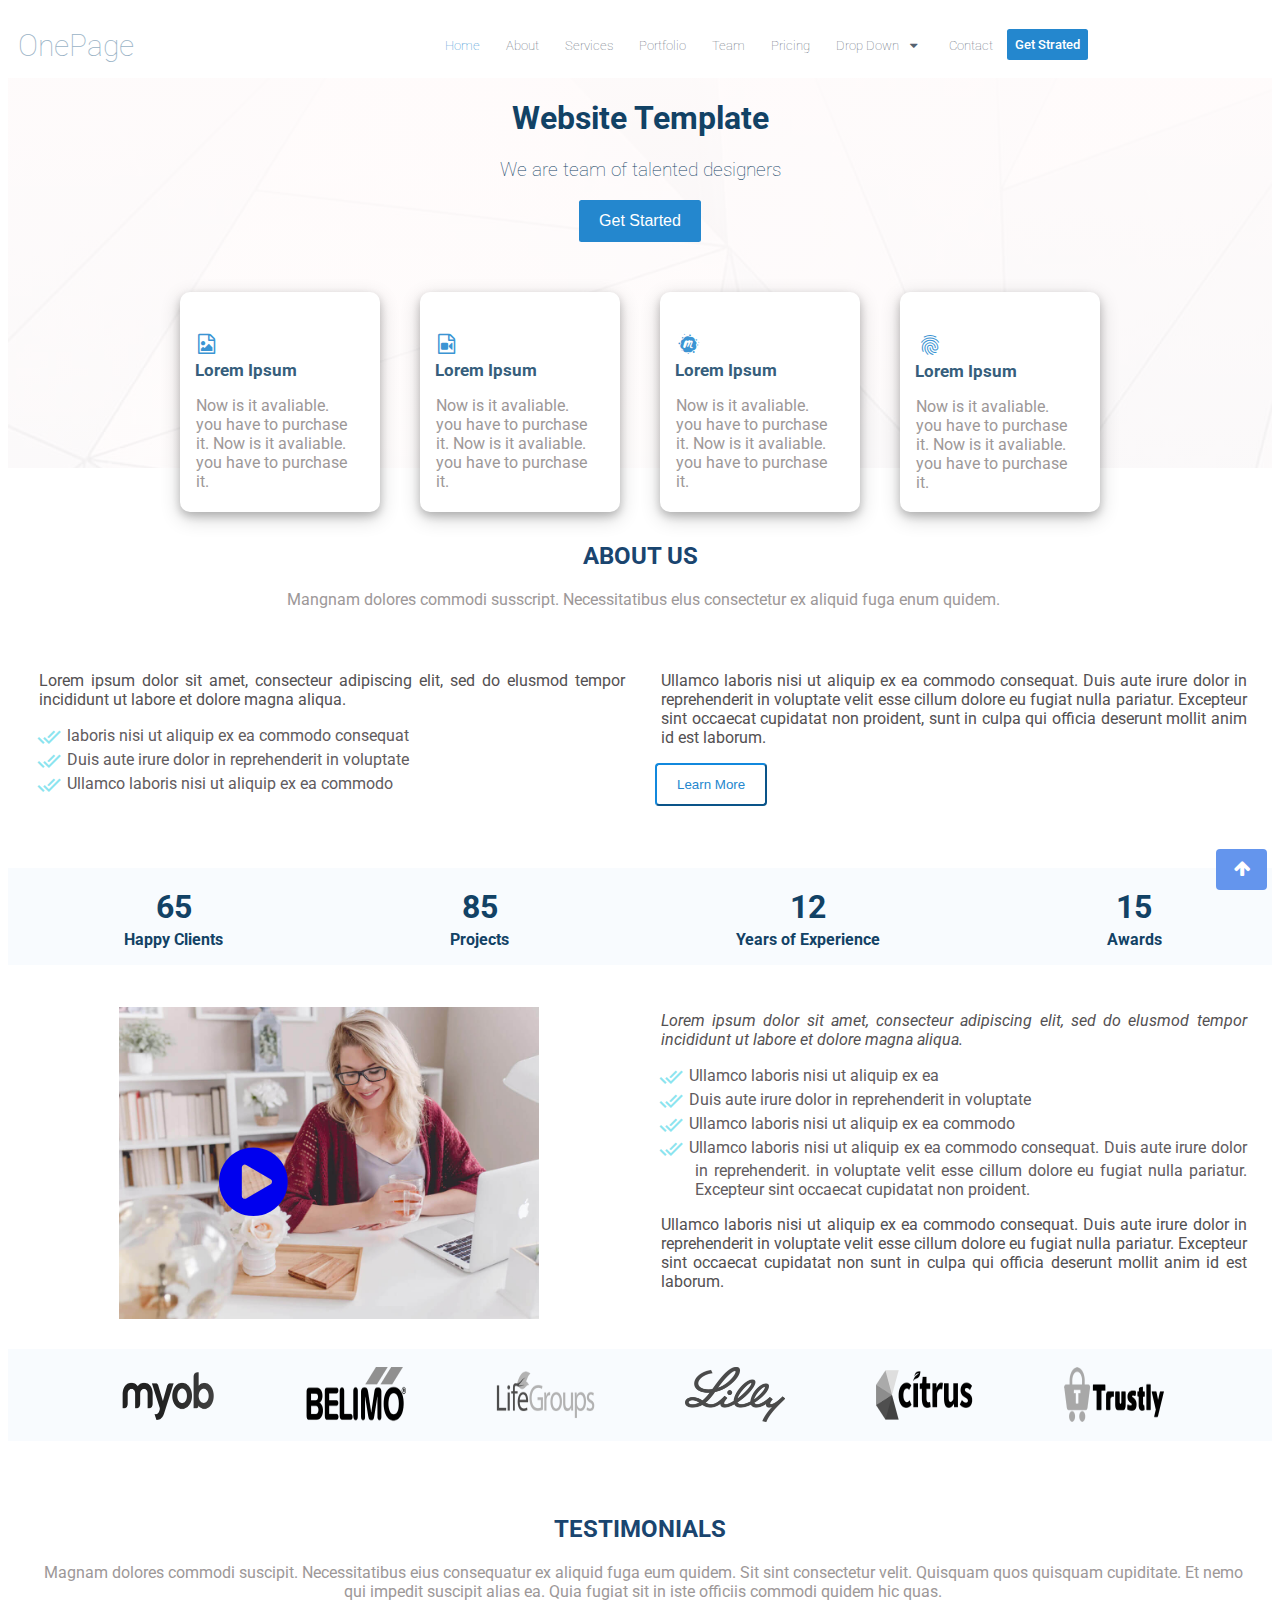
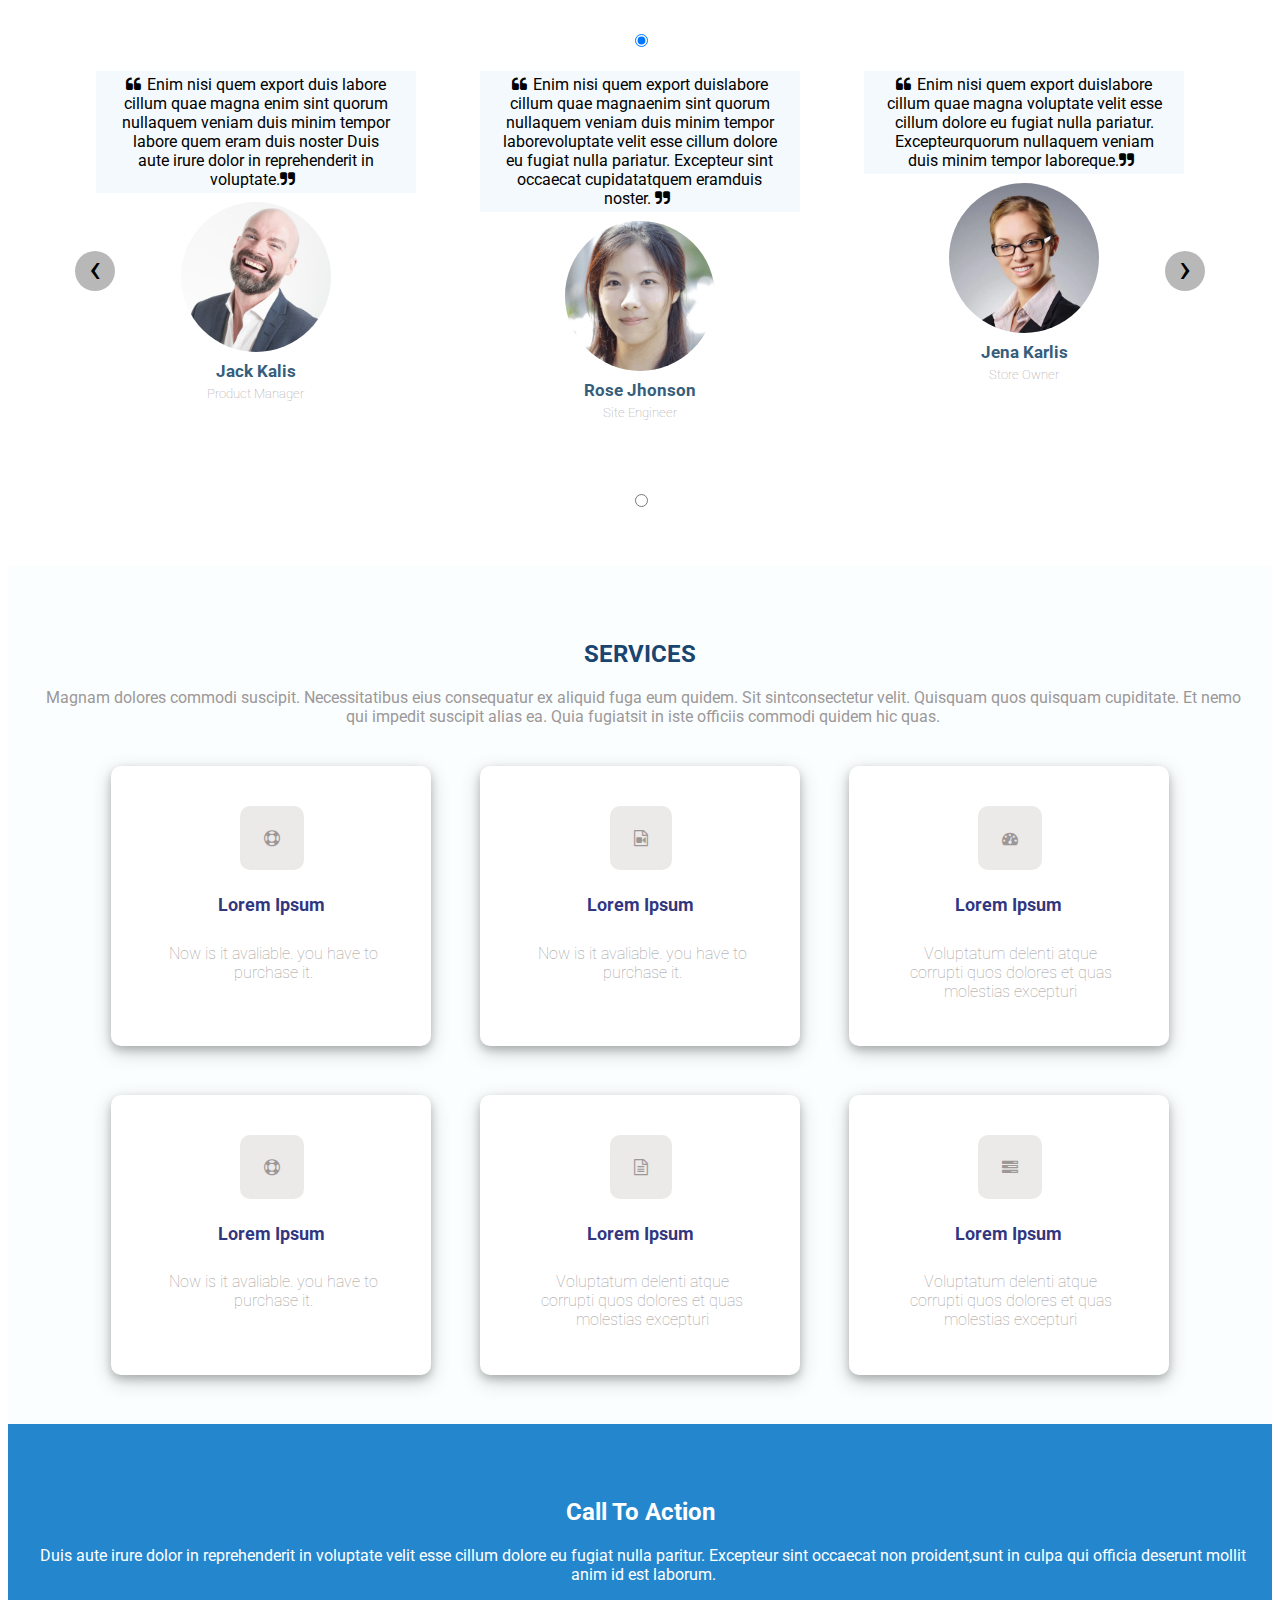
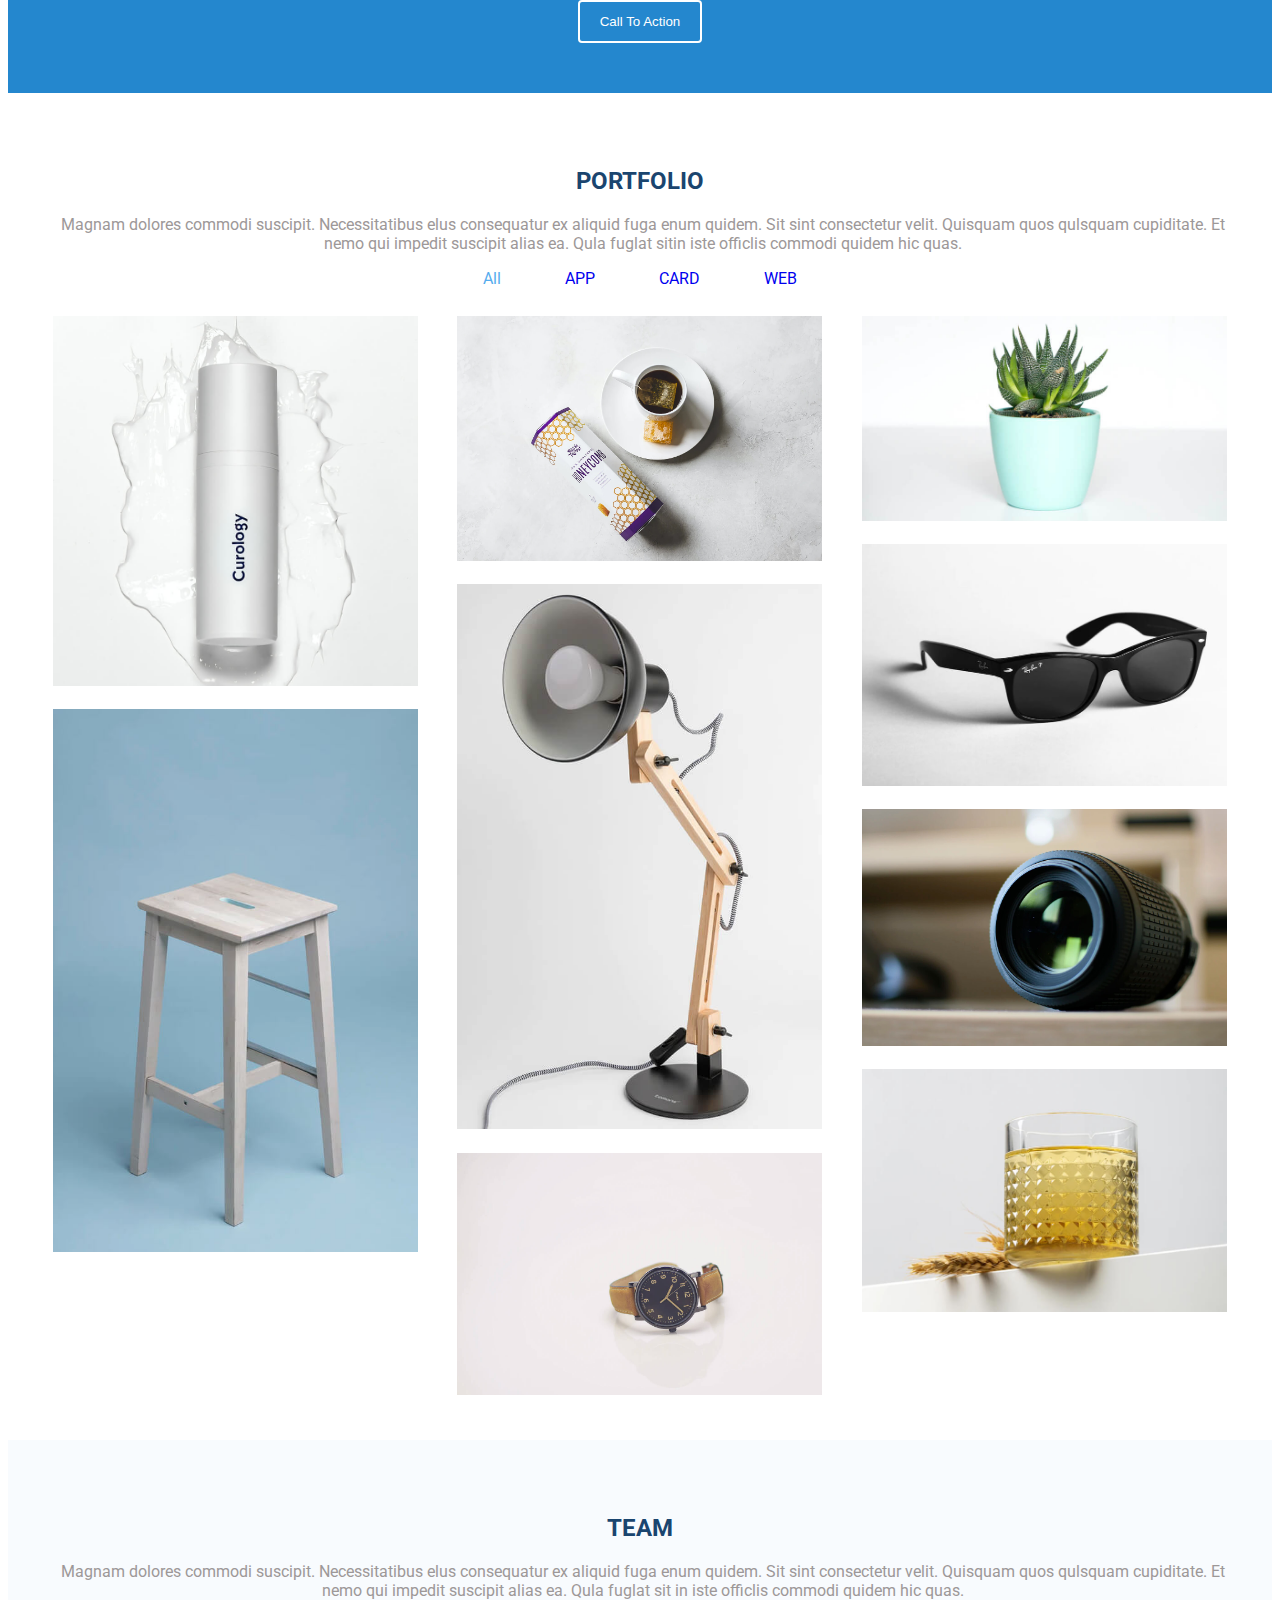
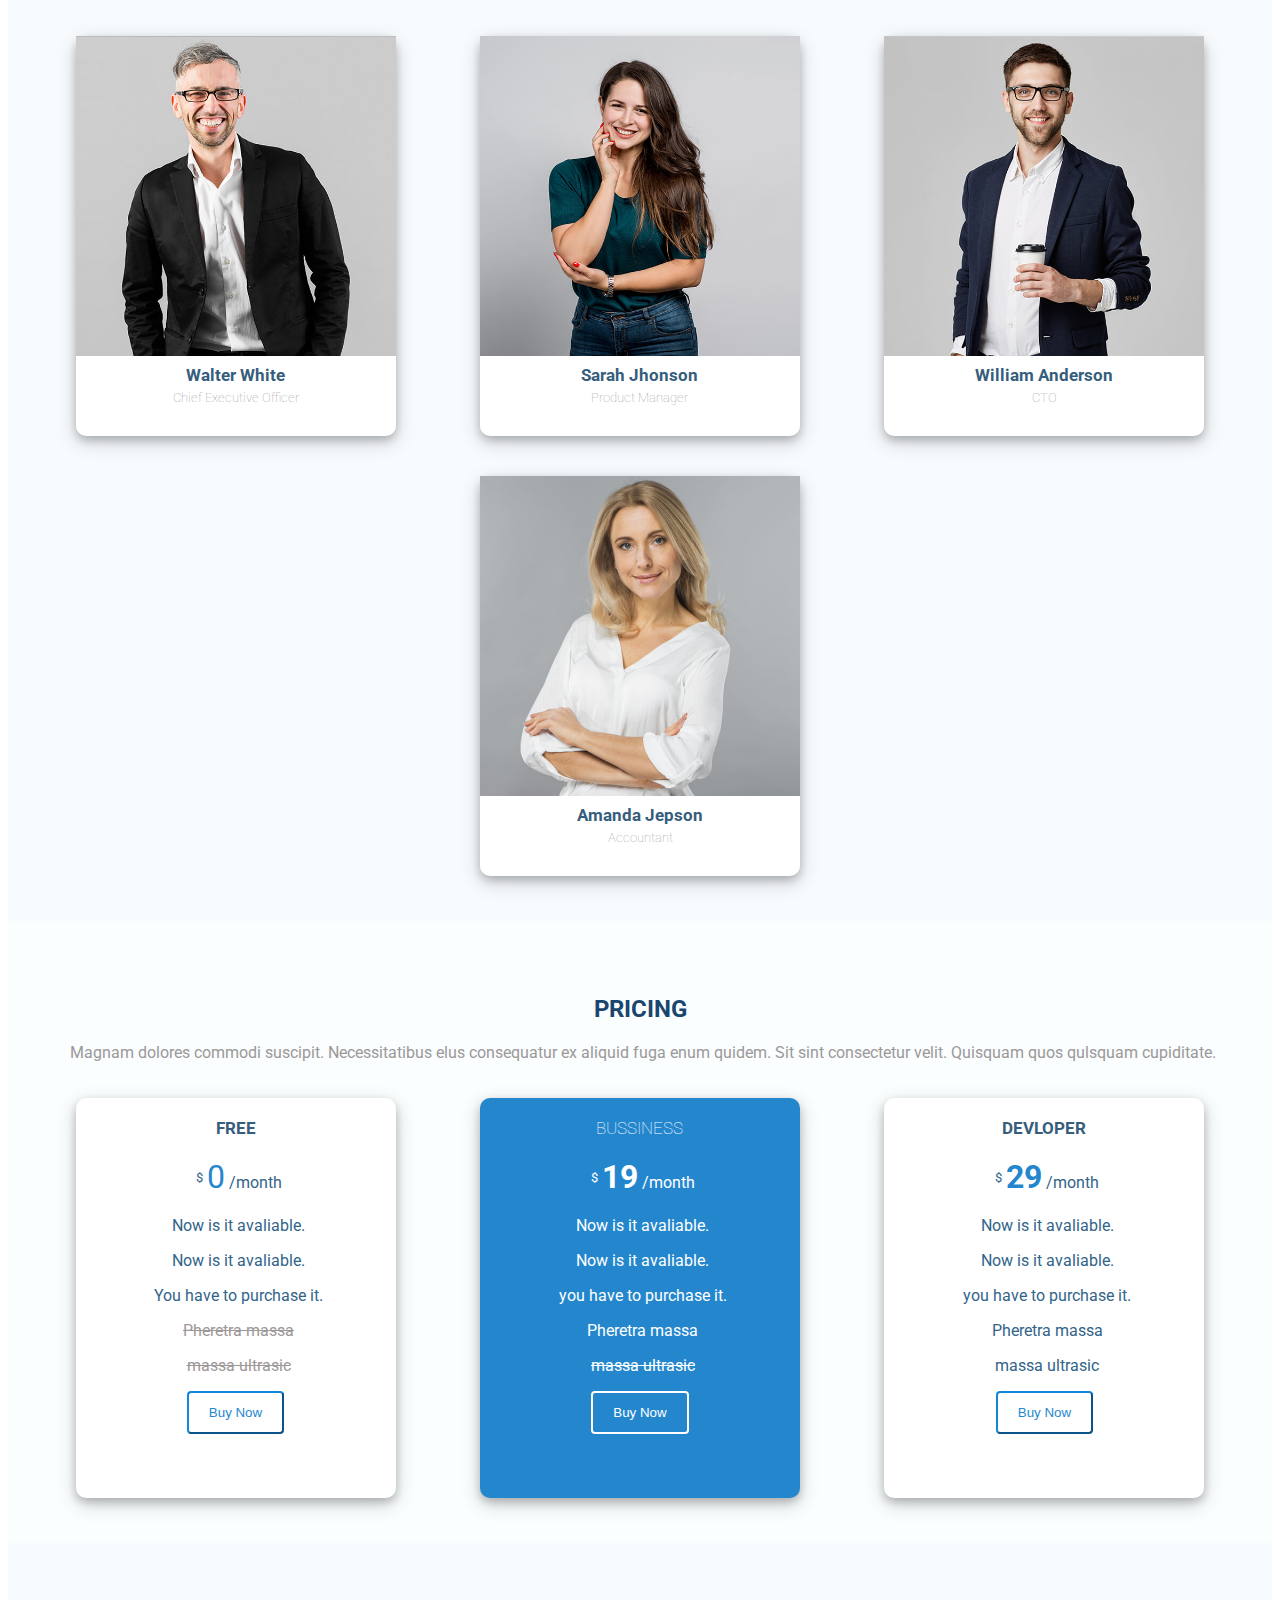
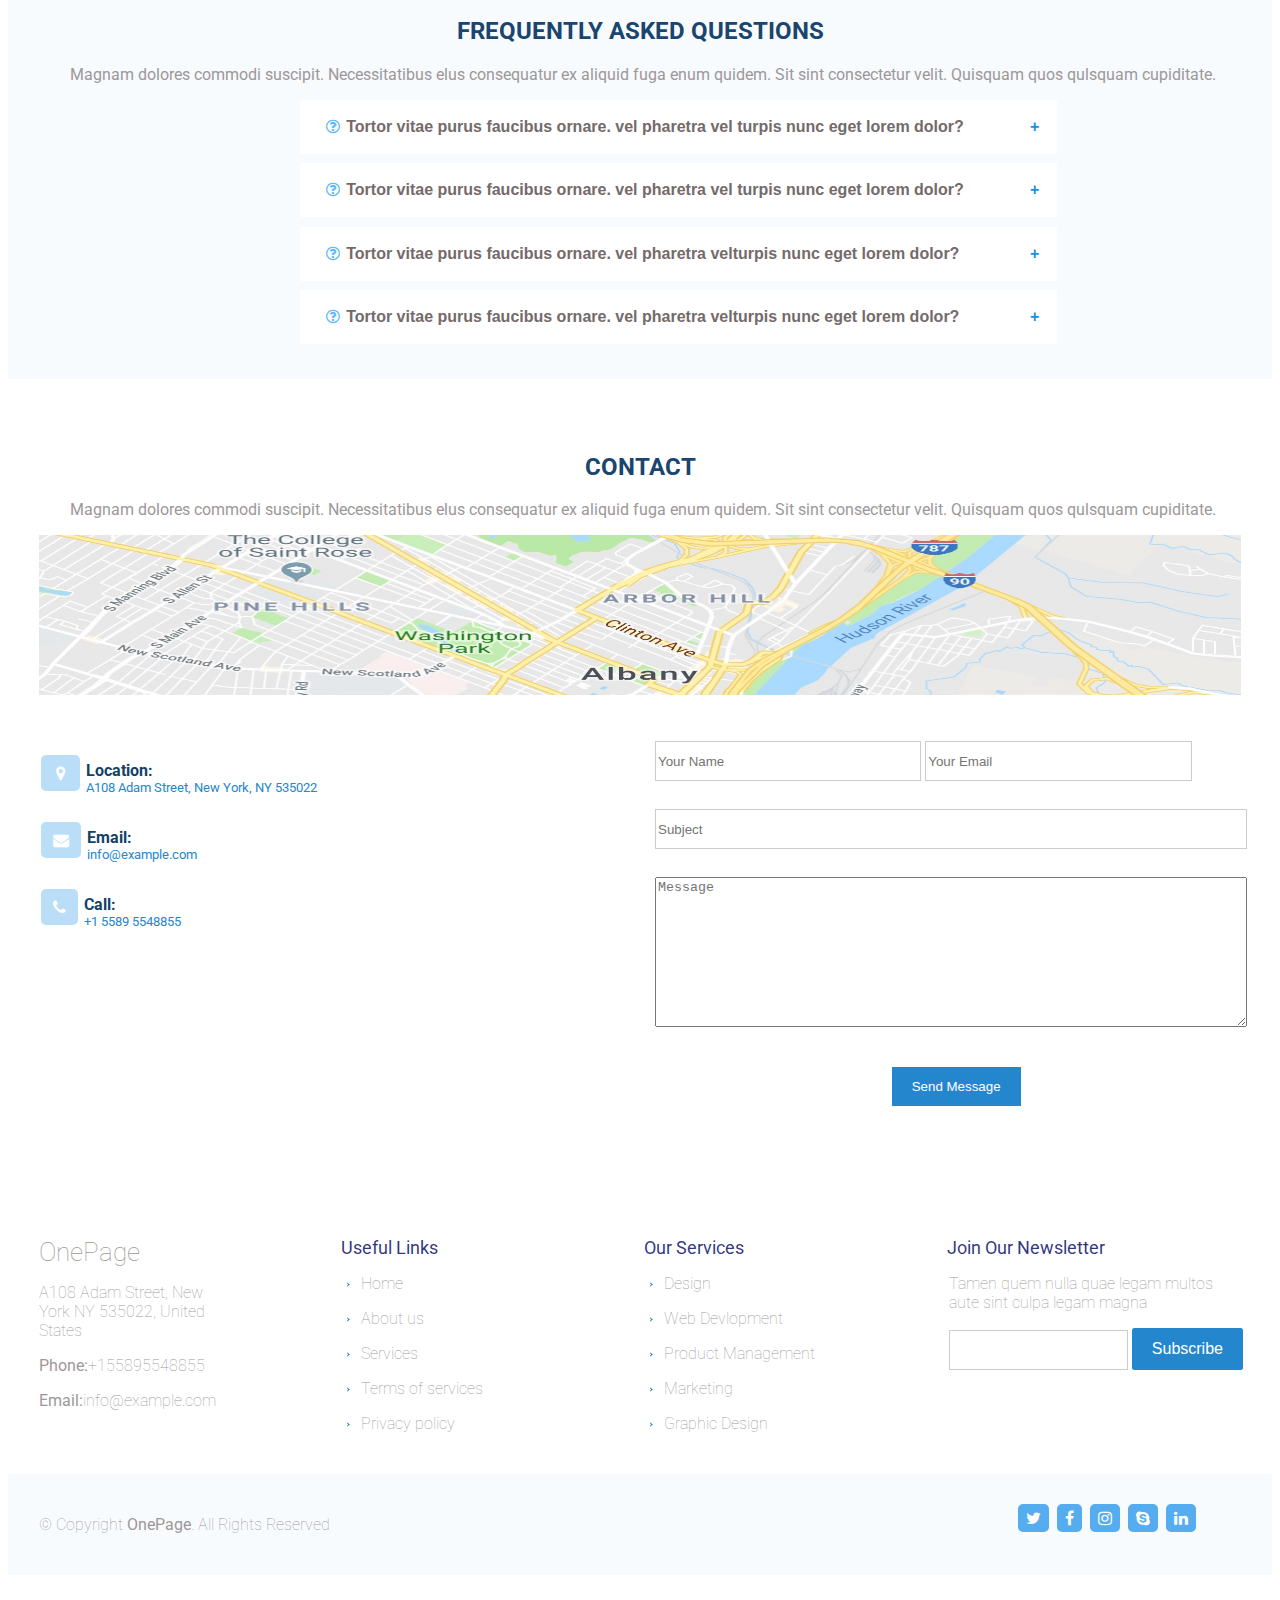
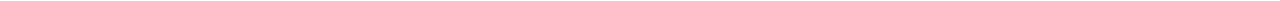
<file: assignment/index.html>
<!DOCTYPE html>

<head>
  <meta charset="UTF-8">
  <meta name="viewport" content="width=device-width, initial-scale=1.0">
  <link rel="stylesheet" href="./css/main.css">
  <link rel="stylesheet" href="https://cdnjs.cloudflare.com/ajax/libs/font-awesome/4.7.0/css/font-awesome.min.css">
  <link href="https://fonts.googleapis.com/icon?family=Material+Icons" rel="stylesheet">
  <title>OnePage</title>
</head>

<body>
  <div id="background-image">
    <!-- navbar -->
    <nav>
      <div class="navbar" id="topnav">
        <div class="nav-header">
          <a class="nav-title">OnePage</a>
        </div>
        <a href="#"></a>
        <a href="#home" class="active">Home</a>
        <a href="#about">About</a>
        <a href="#services">Services</a>
        <a href="#potfolio">Portfolio</a>
        <a href="#team">Team</a>
        <a href="#pricing">Pricing</a>
        <div class="dropdown">
          <a href="javascript:void(0);">Drop Down <i class="fa fa-caret-down"></i></a>
          <span class="dropdown-content">
            <a href="#faq">FAQ</a>
          </span>
        </div>
        <a href="#contact">Contact</a>
        <a class="button" id="get-btn">Get Strated</a>
        <a href="#"></a>
        <a href="javascript:void(0);" class="menu-bar" onclick=navmenuFunction()><i class="fa fa-bars"></i></a>
      </div>
    </nav>
    <!-- navbar end -->
    <div>
      <h1>Website Template</h1>
      <h3>We are team of talented designers</h3>
      <button class="primarybutton">Get Started</button>
    </div>
    <div class="flex-container">
      <div class="align-left">
        <i class="fa fa-file-image-o flex-icon"></i>
        <h5>Lorem Ipsum</h5>
        <p>Now is it avaliable. you have to purchase it. Now is it avaliable. you have to purchase it.</p>
      </div>
      <div class="align-left">
        <i class="fa fa-file-movie-o flex-icon"></i>
        <h5>Lorem Ipsum</h5>
        <p>Now is it avaliable. you have to purchase it. Now is it avaliable. you have to purchase it.</p>
      </div>
      <div class="align-left">
        <i class="fa fa-meetup flex-icon" aria-hidden="true"></i>
        <h5>Lorem Ipsum</h5>
        <p>Now is it avaliable. you have to purchase it. Now is it avaliable. you have to purchase it.</p>
      </div>
      <div class="align-left">
        <i class="material-icons flex-icon">fingerprint</i>
        <h5>Lorem Ipsum</h5>
        <p>Now is it avaliable. you have to purchase it. Now is it avaliable. you have to purchase it.</p>
      </div>
    </div>
  </div>
  <!--about us-->
  <section id="about" class="background-white">
    <h2>ABOUT US</h2>
    <p>Mangnam dolores commodi susscript. Necessitatibus elus consectetur ex aliquid fuga enum quidem.</p>
    <div class="row-flex">
      <div class="column-flex">
        <p>Lorem ipsum dolor sit amet, consecteur adipiscing elit, sed do elusmod tempor incididunt ut labore et
          dolore magna aliqua.</p>
        <ul>
          <li><i class="material-icons">done_all</i>laboris nisi ut aliquip ex ea commodo consequat</li>
          <li><i class="material-icons">done_all</i>Duis aute irure dolor in reprehenderit in voluptate</li>
          <li><i class="material-icons">done_all</i>Ullamco laboris nisi ut aliquip ex ea commodo</li>
        </ul>
      </div>
      <div class="column-flex">
        <p>Ullamco laboris nisi ut aliquip ex ea commodo consequat. Duis aute irure dolor in reprehenderit
          in voluptate velit esse cillum dolore eu fugiat nulla pariatur. Excepteur sint occaecat cupidatat
          non proident, sunt in culpa qui officia deserunt mollit anim id est laborum.</p>
        <button class="action-btn">Learn More</button>
      </div>
    </div>
  </section>
  <section class="flex-count-container">
    <p><span class="countnumber">65</span>Happy Clients</p>
    <p><span class="countnumber">85</span>Projects</p>
    <p><span class="countnumber">12</span>Years of Experience</p>
    <p><span class="countnumber">15</span>Awards</p>
  </section>
  <!--divide and make 2 column for text -->
  <section class="row-flex background-white">
    <div class="column-flex frame">
      <img src="./assets/about-video.jpg" id="video-play" alt="video play">
      <a href="#"><i class="fa fa-play-circle fa-5x"></i></a>
    </div>
    <div class="column-flex text-indent">
      <p><em>Lorem ipsum dolor sit amet, consecteur adipiscing elit, sed do elusmod tempor incididunt ut labore et
          dolore magna aliqua.</em></p>
      <ul>
        <li><i class="material-icons">done_all</i>Ullamco laboris nisi ut aliquip ex ea</li>
        <li><i class="material-icons text-indent">done_all</i>Duis aute irure dolor in reprehenderit in voluptate</li>
        <li><i class="material-icons text-indent">done_all</i>Ullamco laboris nisi ut aliquip ex ea commodo</li>
        <li><i class="material-icons text-indent">done_all</i>Ullamco laboris nisi ut aliquip ex ea commodo consequat.
          Duis aute irure dolor in reprehenderit. in voluptate velit esse cillum dolore eu fugiat nulla pariatur.
          Excepteur sint occaecat cupidatat non proident.</li>
      </ul>
      <p>Ullamco laboris nisi ut aliquip ex ea commodo consequat. Duis aute irure dolor in reprehenderit in
        voluptate velit esse cillum dolore eu fugiat nulla pariatur. Excepteur sint occaecat cupidatat
        non sunt in culpa qui officia deserunt mollit anim id est laborum.</p>
    </div>
  </section>
  <!--client logos-->
  <section class="flex-clientlogo-container">
    <img src="./assets/client-1.png" alt="myob client">
    <img src="./assets/client-2.png" alt="belimo client">
    <img src="./assets/client-3.png" alt="life-group client">
    <img src="./assets/client-4.png" alt="lilly client">
    <img src="./assets/client-5.png" alt="citrus client">
    <img src="./assets/client-6.png" alt="trustly client">
  </section>
  <!--testimonial carousel section-->
  <section class="background-white">
    <h2>TESTIMONIALS</h2>
    <p>Magnam dolores commodi suscipit. Necessitatibus eius consequatur ex aliquid fuga eum quidem. Sit sint
      consectetur velit. Quisquam quos quisquam cupiditate. Et nemo qui impedit suscipit alias ea. Quia fugiat
      sit in iste officiis commodi quidem hic quas.</p>
    <div class="carousel">
      <input class="carousel-open" type="radio" id="carousel-1" name="carousel" aria-hidden="true" checked="checked">
      <div class="carousel-item quote-container">
        <div>
          <p class="quote"><i class="fa fa-quote-left"></i>Enim nisi quem export duis labore cillum quae
            magna enim sint quorum nullaquem veniam duis minim tempor labore quem eram duis noster Duis aute
            irure dolor in reprehenderit in voluptate.<i class="fa fa-quote-right"></i></p>
          <img src="./assets/testimonials-1.jpg" class="avatar" alt="testimonials-1">
          <h5>Jack Kalis</h5>
          <h6>Product Manager</h6>
        </div>
        <div>
          <p class="quote"><i class="fa fa-quote-left"></i>Enim nisi quem export duislabore cillum quae
            magnaenim sint quorum nullaquem veniam duis minim tempor laborevoluptate velit esse cillum
            dolore eu fugiat nulla pariatur. Excepteur sint occaecat cupidatatquem eramduis noster.
            <i class="fa fa-quote-right"></i>
          </p>
          <img src="./assets/testimonials-2.jpg" class="avatar" alt="testimonials-2">
          <h5>Rose Jhonson</h5>
          <h6>Site Engineer</h6>
        </div>
        <div>
          <p class="quote"><i class="fa fa-quote-left"></i>Enim nisi quem export duislabore cillum quae magna
            voluptate velit esse cillum dolore eu fugiat nulla pariatur. Excepteurquorum nullaquem veniam
            duis minim tempor laboreque.<i class="fa fa-quote-right"></i></p>
          <img src="./assets/testimonials-3.jpg" class="avatar" alt="testimonials-3">
          <h5>Jena Karlis</h5>
          <h6>Store Owner</h6>
        </div>
      </div>
      <input class="carousel-open" type="radio" id="carousel-2" name="carousel" aria-hidden="true">
      <div class="carousel-item quote-container">
        <div>
          <p class="quote"><i class="fa fa-quote-left"></i>Enim nisi quem export duis sint labore cillum quae
            magna enim sint quorum Duis aute irure dolor in reprehenderit in voluptatenullaquem duis minim
            tempor labore quem eram duis noster.<i class="fa fa-quote-right"></i></p>
          <img src="./assets/testimonials-4.jpg" class="avatar" alt="testimonials-4">
          <h5>Matt Bradon</h5>
          <h6>Enginner</h6>
        </div>
        <div>
          <p class="quote"><i class="fa fa-quote-left"></i>Enim nisi quem export duis labore cillum quae magna enimsint
            quorum nullaquem veniam duis minim tempor labore quem eram duis noster.<i class="fa fa-quote-right"></i></p>
          <img src="./assets/team-2.jpg" class="avatar" alt="testimonials-6">
          <h5>Emma Watson</h5>
          <h6>Manager</h6>
        </div>
        <div>
          <p class="quote"><i class="fa fa-quote-left"></i>Enim nisi quem export duis laborenulla quem veniam
            duis minim tempor labore quem cillum quae magna enim sint quorum voluptate velit esse cillum
            dolore eu fugiat nulla pariatur. Sint voluptateduis noster.<i class="fa fa-quote-right"></i></p>
          <img src="./assets/testimonials-5.jpg" class="avatar" alt="testimonials-5">
          <h5>Vin Obama</h5>
          <h6>President</h6>
        </div>
      </div>
      <label for="carousel-2" class="carousel-control carousel-prev control-1">‹</label>
      <label for="carousel-2" class="carousel-control carousel-next control-1">›</label>
      <label for="carousel-1" class="carousel-control carousel-prev control-2">‹</label>
      <label for="carousel-1" class="carousel-control carousel-next control-2">›</label>
    </div>
  </section>
  <!--services section-->
  <section id="services" class="services">
    <h2>SERVICES</h2>
    <p>Magnam dolores commodi suscipit. Necessitatibus eius consequatur ex aliquid fuga eum quidem. Sit
      sintconsectetur velit. Quisquam quos quisquam cupiditate. Et nemo qui impedit suscipit alias ea. Quia
      fugiatsit in iste officiis commodi quidem hic quas.</p>
    <div class="flex-container3">
      <div>
        <i class="fa fa-life-saver icon-background"></i>
        <h4>Lorem Ipsum</h4>
        <p>Now is it avaliable. you have to purchase it.</p>
      </div>
      <div>
        <i class="fa fa-file-movie-o icon-background"></i>
        <h4>Lorem Ipsum</h4>
        <p>Now is it avaliable. you have to purchase it.</p>
      </div>
      <div>
        <i class="fa fa-tachometer greybackground icon-background"></i>
        <h4>Lorem Ipsum</h4>
        <p>Voluptatum delenti atque corrupti quos dolores et quas molestias excepturi</p>
      </div>
      <div>
        <i class="fa fa-life-saver icon-background"></i>
        <h4>Lorem Ipsum</h4>
        <p>Now is it avaliable. you have to purchase it.</p>
      </div>
      <div>
        <i class="fa fa-file-text-o icon-background"></i>
        <h4>Lorem Ipsum</h4>
        <p>Voluptatum delenti atque corrupti quos dolores et quas molestias excepturi</p>
      </div>
      <div>
        <i class="fa fa-tasks icon-background"></i>
        <h4>Lorem Ipsum</h4>
        <p>Voluptatum delenti atque corrupti quos dolores et quas molestias excepturi</p>
      </div>
    </div>
  </section>
  <!--6 part of services-->
  <section class="sec-action">
    <h2>Call To Action</h2>
    <p>Duis aute irure dolor in reprehenderit in voluptate velit esse cillum dolore eu fugiat nulla paritur.
      Excepteur sint occaecat non proident,sunt in culpa qui officia deserunt mollit anim id est laborum.</p>
    <button class="action-call">Call To Action</button>
  </section>
  <!--portfolio image section-->
  <section id="potfolio" class="background-white">
    <h2>PORTFOLIO</h2>
    <p>Magnam dolores commodi suscipit. Necessitatibus elus consequatur ex aliquid fuga enum quidem. Sit sint
      consectetur velit. Quisquam quos qulsquam cupiditate. Et nemo qui impedit suscipit alias ea. Qula fuglat
      sitin iste officlis commodi quidem hic quas.</p>
    <div id="myBtnContainer">
      <a href="#all" class="btn beactive" onclick="filterSelection('all')">All</a>
      <a href="#app" class="btn" onclick="filterSelection('app')">APP</a>
      <a href="#card" class="btn" onclick="filterSelection('card')">CARD</a>
      <a href="#web" class="btn" onclick="filterSelection('web')">WEB</a>
    </div>
    <!-- photo gallery -->
    <div class="gallery">
      <div class="portfolio-img">
        <div class="port-img app web">
          <img src="./assets/portfolio-1.jpg" class="hover-shadow" alt="curology portfolio-1">
        </div>
        <div class="port-img card">
          <img src="./assets/portfolio-6.jpg" class="hover-shadow" alt="table portfolio-6">
        </div>
      </div>
      <div class="portfolio-img">
        <div class="port-img app">
          <img src="./assets/portfolio-2.jpg" class="hover-shadow" alt="cofee-cup portfolio-2">
        </div>
        <div class="port-img web">
          <img src="./assets/portfolio-5.jpg" class="hover-shadow" alt="lamp portfolio-5">
        </div>
        <div class="port-img card">
          <img src="./assets/portfolio-9.jpg" class="hover-shadow" alt="wrist-watch portfolio-9">
        </div>
      </div>
      <div class="portfolio-img ">
        <div class="port-img app">
          <img src="./assets/portfolio-3.jpg" class="hover-shadow" alt="small-plant portfolio-3">
        </div>
        <div class="port-img card">
          <img src="./assets/portfolio-4.jpg" class="hover-shadow" alt="sunglasses portfolio-4">
        </div>
        <div class="port-img web">
          <img src="./assets/portfolio-7.jpg" class="hover-shadow" alt="camera-lense portfolio-7">
        </div>
        <div class="port-img app">
          <img src="./assets/portfolio-8.jpg" class="hover-shadow" alt="glass portfolio-8">
        </div>
      </div>
    </div>
  </section>
  <!--team members section-->
  <section id="team">
    <h2>TEAM</h2>
    <p>Magnam dolores commodi suscipit. Necessitatibus elus consequatur ex aliquid fuga enum quidem. Sit sint
      consectetur velit. Quisquam quos qulsquam cupiditate. Et nemo qui impedit suscipit alias ea. Qula fuglat
      sit in iste officlis commodi quidem hic quas.</p>
    <div class="flex-container1">
      <div class="teams-image">
        <img src="./assets/team-1.jpg" alt="team-1">
        <h5>Walter White</h5>
        <h6>Chief Executive Officer</h6>
      </div>
      <div class="teams-image">
        <img src="./assets/team-2.jpg" alt="team-2">
        <h5>Sarah Jhonson</h5>
        <h6>Product Manager</h6>
      </div>
      <div class="teams-image">
        <img src="./assets/team-3.jpg" alt="team-3">
        <h5>William Anderson</h5>
        <h6>CTO</h6>
      </div>
      <div class="teams-image">
        <img src="./assets/team-4.jpg" alt="team-4">
        <h5>Amanda Jepson</h5>
        <h6>Accountant</h6>
      </div>
    </div>
  </section>
  <!--pricing section-->
  <section id="pricing" class="pricing">
    <h2>PRICING</h2>
    <p>Magnam dolores commodi suscipit. Necessitatibus elus consequatur ex aliquid fuga enum quidem. Sit sint
      consectetur velit. Quisquam quos qulsquam cupiditate.</p>
    <div class="flex-container1">
      <div>
        <h5>FREE</h5>
        <p><sup>$</sup><span class="price">0</span>/month</p>
        <p>Now is it avaliable.</p>
        <p>Now is it avaliable.</p>
        <p>You have to purchase it.</p>
        <p><s>Pheretra massa</s></p>
        <p><s>massa ultrasic</s></p>
        <button class="action-btn">Buy Now</button>
      </div>
      <div id="active">
        <h5>BUSSINESS</h5>
        <p><sup>$</sup><span class="price"><strong>19</strong></span>/month
        </p>
        <p>Now is it avaliable.</p>
        <p>Now is it avaliable.</p>
        <p>you have to purchase it.</p>
        <p>Pheretra massa</p>
        <p><s>massa ultrasic</s></p>
        <button class="action-call">Buy Now</button>
      </div>
      <div>
        <h5>DEVLOPER</h5>
        <p><sup>$</sup><span class="price"><strong>29</strong></span>/month</p>
        <p>Now is it avaliable.</p>
        <p>Now is it avaliable.</p>
        <p>you have to purchase it.</p>
        <p>Pheretra massa</p>
        <p>massa ultrasic</p>
        <button class="action-btn">Buy Now</button>
      </div>
    </div>
  </section>
  <!--faq section-->
  <section id="faq">
    <h2>FREQUENTLY ASKED QUESTIONS</h2>
    <p>Magnam dolores commodi suscipit. Necessitatibus elus consequatur ex aliquid fuga enum quidem. Sit sint
      consectetur velit. Quisquam quos qulsquam cupiditate.</p>
    <div class="faq-questions">
      <button class="faq-accordion"><i class="fa fa-question-circle-o"></i>Tortor vitae purus faucibus ornare.
        vel pharetra vel turpis nunc eget lorem dolor?</button>
      <div class="faq-panel">
        <p>Lorem ipsum dolor sit amet, consectetur adipisicing elit, sed do eiusmod te ut labore</p>
      </div>
      <button class="faq-accordion"><i class="fa fa-question-circle-o"></i>Tortor vitae purus faucibus ornare.
        vel pharetra vel turpis nunc eget lorem dolor?</button>
      <div class="faq-panel">
        <p>Lorem ipsum dolor sit amet, consectetur adipisicing elit, sed do eiusmod te ut labore</p>
      </div>
      <button class="faq-accordion"><i class="fa fa-question-circle-o"></i>Tortor vitae purus faucibus ornare.
        vel pharetra velturpis nunc eget lorem dolor?</button>
      <div class="faq-panel">
        <p>Lorem ipsum dolor sit amet, consectetur adipisicing elit, sed do eiusmod te ut labore</p>
      </div>
      <button class="faq-accordion"><i class="fa fa-question-circle-o"></i>Tortor vitae purus faucibus ornare.
        vel pharetra velturpis nunc eget lorem dolor?</button>
      <div class="faq-panel">
        <p>Lorem ipsum dolor sit amet, consectetur adipisicing elit, sed do eiusmod te ut labore</p>
      </div>
    </div>
  </section>
  <!--contact section -->
  <section id="contact" class="background-white">
    <h2>CONTACT</h2>
    <p>Magnam dolores commodi suscipit. Necessitatibus elus consequatur ex aliquid fuga enum quidem. Sit
      sint consectetur velit. Quisquam quos qulsquam cupiditate.</p>
    <img src="./assets/googlelocation.png" id="google-img" alt="google map location">
    <div class="row-flex contact-info">
      <div class="column-flex contact">
        <p><i class="fa fa-map-marker contact-icon icon" aria-hidden="true"></i>
          <span class="over-under">
            <span class="over">Location:</span><span class="under">A108 Adam Street, New York, NY 535022</span>
          </span>
        </p>
        <p><i class="fa fa-envelope contact-icon" aria-hidden="true"></i>
          <span class="over-under">
            <span class="over">Email:</span><span class="under">info@example.com</span>
          </span>
        </p>
        <p><i class="fa fa-phone contact-icon" aria-hidden="true"></i>
          <span class="over-under">
            <span class="over">Call:</span><span class="under">+1 5589 5548855</span>
          </span>
        </p>
      </div>
      <div class="column-flex" id="create-book">
        <form name="registration" id="book-form" action="./html/thanks.html">
          <p class="error-message"></p>
          <input type="text" id="username" name="username" minlength="3" size="20" placeholder="Your Name" required
            oninvalid="this.setCustomValidity('please type proper name')" onkeyup="this.setCustomValidity('')" />
          <input type="text" id="email" name="email" size="30" placeholder="Your Email" required
            oninvalid='this.setCustomValidity("proper email required");' onkeyup="this.setCustomValidity('')" />
          <p class="error-message"></p>
          <input type="text" id="subject" name="subject" size="50" placeholder="Subject" required
            oninvalid="this.setCustomValidity('proper subject required minimum length 5 ');"
            onkeyup="this.setCustomValidity('')" />
          <p class="error-message"></p>
          <textarea id="message" name="message" placeholder="Message" required
            oninvalid="this.setCustomValidity('proper message required mimimum length 5 maximum length 120');"
            onkeyup="this.setCustomValidity('')"></textarea>
          <p class="error-message"></p>
          <button class="send-btn" name="submit" onclick="formValidation();" id="contact-submit">Send
            Message</button>
        </form>
      </div>
    </div>
  </section>
  <!--footer section-->
  <footer class="footer">
    <div class="sub-footer">
      <div class="footer-container">
        <div class="footer-items">
          <div class="footer-logo">OnePage</div>
          <div class="footer-address">
            <p>A108 Adam Street, New York NY 535022, United States</p>
            <p><b>Phone:</b>+155895548855 </p>
            <p><b>Email:</b>info@example.com</p>
          </div>
        </div>
        <div class="footer-items">
          <strong>Useful Links</strong>
          <p><i class="arrow arrow-right"></i>Home</p>
          <p><i class="arrow arrow-right"></i>About us</p>
          <p><i class="arrow arrow-right"></i>Services</p>
          <p><i class="arrow arrow-right"></i>Terms of services</p>
          <p><i class="arrow arrow-right"></i>Privacy policy</p>
        </div>
        <div class="footer-items">
          <strong>Our Services</strong>
          <p><i class="arrow arrow-right"></i>Design</p>
          <p><i class="arrow arrow-right"></i>Web Devlopment</p>
          <p><i class="arrow arrow-right"></i>Product Management</p>
          <p><i class="arrow arrow-right"></i>Marketing</p>
          <p><i class="arrow arrow-right"></i>Graphic Design</p>
        </div>
        <div class="footer-items">
          <strong>Join Our Newsletter</strong>
          <p>Tamen quem nulla quae legam multos aute sint culpa legam magna</p>
          <div>
            <form action="#">
              <input type="email" class="subscribe" name="email" required
                oninvalid="setCustomValidity('please enter email')" oninput="this.setCustomValidity('')">
              <button class="action-btn primarybutton" type="submit">Subscribe</button>
            </form>
          </div>
        </div>
      </div>
    </div>
    <div class="footer-container">
      <p class="footer-items">© Copyright <b>OnePage</b>. All Rights Reserved </p>
      <!--social media link-->
      <div class="footer-items footer-sociallogo">
        <a href="#"><i class="fa fa-twitter social-icon" aria-hidden="true"></i></a>
        <a href="#"><i class="fa fa-facebook social-icon" aria-hidden="true"></i></a>
        <a href="#"><i class="fa fa-instagram social-icon" aria-hidden="true"></i></a>
        <a href="#"><i class="fa fa-skype social-icon" aria-hidden="true"></i></a>
        <a href="#"><i class="fa fa-linkedin social-icon" aria-hidden="true"></i></a>
      </div>
    </div>
    <button id="top-btn" title="Go to top" onclick="topFunction()"><i class="fa fa-arrow-up"></i></button>
    <script src="./js/navmenu.js"></script>
    <script src="./js/mainjs.js"></script>
    <script src="./js/portfolio.js"></script>
    <script src="./js/validation.js"></script>
  </footer>
</body>

</html>
</file>
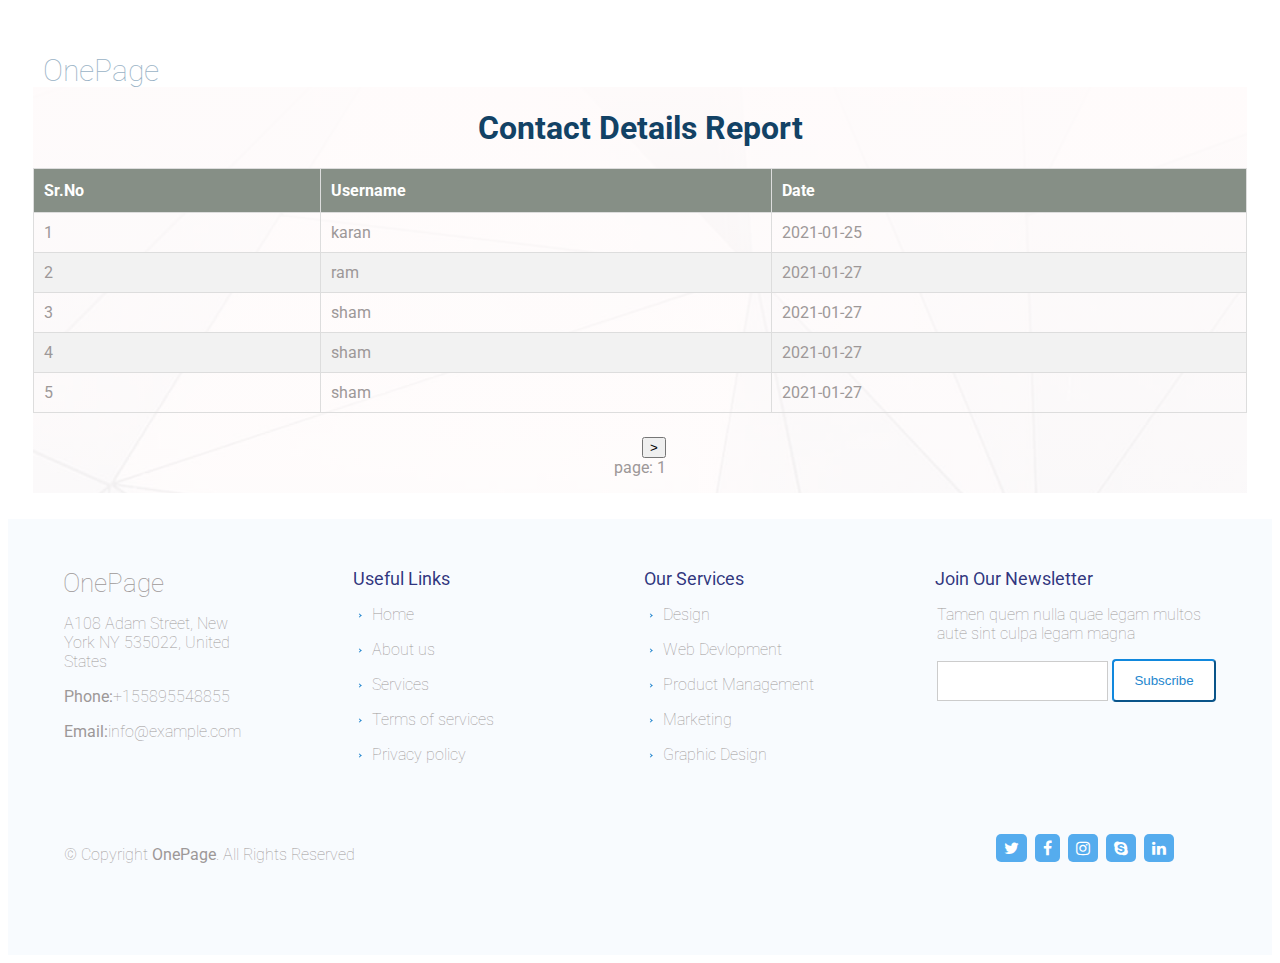
<file: assignment/html/report.html>
<!DOCTYPE html>
<html lang="en">

<head>
  <link rel="stylesheet" href="../css/main.css">
  <link rel="stylesheet" href="https://cdnjs.cloudflare.com/ajax/libs/font-awesome/4.7.0/css/font-awesome.min.css">
  <link href="https://fonts.googleapis.com/icon?family=Material+Icons" rel="stylesheet">
  <meta http-equiv="Content-Type" content="text/html; charset=utf-8"/>
  <title>OnePage Contact Report</title>
</head>

<body>
  <section id="about" class="background-white">
    <div id="background-image">
      <div class="navbar" id="topnav">
        <div class="nav-header">
          <a href="../index.html" class="nav-title">OnePage</a>
        </div>
      </div>
      <div>
        <h1>Contact Details Report</h1>
        <table>
          <tr>
            <th>Sr.No</th>
            <th>Username</th>
            <th>Date</th>
          </tr>
          <tbody id="report">
          </tbody>
        </table>
      </div>
      <div>
        <button onclick="prevPage()" id="btn-prev">&lt;</button>
        <button onclick="nextPage()" id="btn-next">&gt;</button>
      </div>
      page: <span id="page"></span>
    </div>
  </section>
  <section>
    <footer class="footer background-white">
      <div class="footer-container">
        <div class="footer-items">
          <div class="footer-logo">OnePage</div>
          <div class="footer-address">
            <p>A108 Adam Street, New York NY 535022, United States</p>
            <p><b>Phone:</b>+155895548855 </p>
            <p><b>Email:</b>info@example.com</p>
          </div>
        </div>
        <div class="footer-items">
          <strong>Useful Links</strong>
          <p><i class="arrow arrow-right"></i>Home</p>
          <p><i class="arrow arrow-right"></i>About us</p>
          <p><i class="arrow arrow-right"></i>Services</p>
          <p><i class="arrow arrow-right"></i>Terms of services</p>
          <p><i class="arrow arrow-right"></i>Privacy policy</p>
        </div>
        <div class="footer-items">
          <strong>Our Services</strong>
          <p><i class="arrow arrow-right"></i>Design</p>
          <p><i class="arrow arrow-right"></i>Web Devlopment</p>
          <p><i class="arrow arrow-right"></i>Product Management</p>
          <p><i class="arrow arrow-right"></i>Marketing</p>
          <p><i class="arrow arrow-right"></i>Graphic Design</p>
        </div>
        <div class="footer-items">
          <strong>Join Our Newsletter</strong>
          <p>Tamen quem nulla quae legam multos aute sint culpa legam magna</p>
          <div>
            <form action="#">
              <input type="email" class="subscribe" required>
              <button class="action-btn" type="submit">Subscribe</button>
            </form>
          </div>
        </div>
      </div>
      <div class="footer-container">
        <p class="footer-items">© Copyright <b>OnePage</b>. All Rights Reserved </p>
        <!--social media link-->
        <div class="footer-items footer-sociallogo">
          <a href="#"><i class="fa fa-twitter social-icon" aria-hidden="true"></i></a>
          <a href="#"><i class="fa fa-facebook social-icon" aria-hidden="true"></i></a>
          <a href="#"><i class="fa fa-instagram social-icon" aria-hidden="true"></i></a>
          <a href="#"><i class="fa fa-skype social-icon" aria-hidden="true"></i></a>
          <a href="#"><i class="fa fa-linkedin social-icon" aria-hidden="true"></i></a>
        </div>
      </div>
      <script src="../js/mainjs.js"></script>
      <script src="../js/mainjs.js"></script>
      <script src="../js/report.js"></script>
      
    </footer>
  </section>
</body>

</html>
</file>
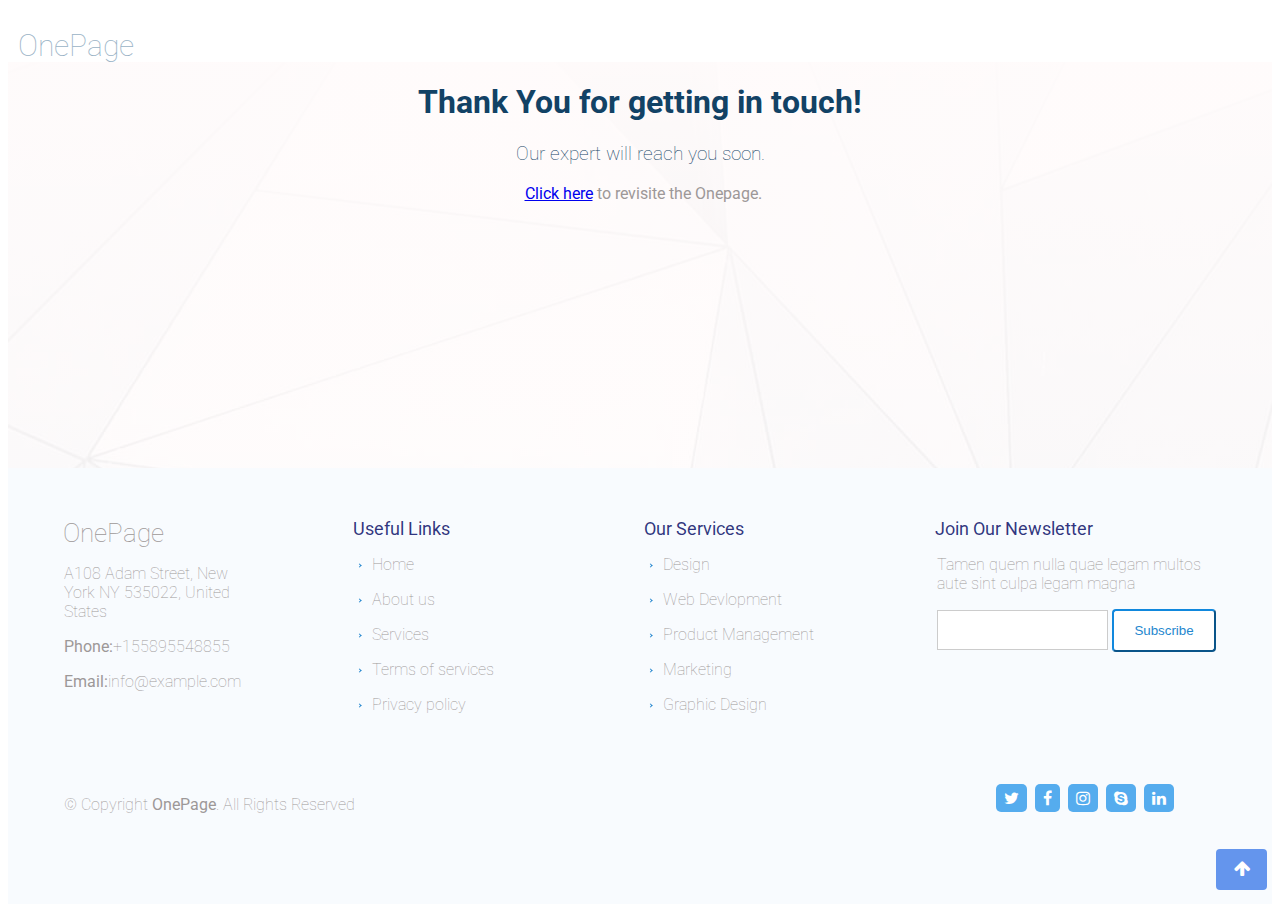
<file: assignment/html/thanks.html>
<!DOCTYPE html>
<html>

<head>
  <meta charset="UTF-8">
  <meta name="viewport" content="width=device-width, initial-scale=1.0">
  <link rel="stylesheet" href="../css/main.css">
  <link rel="stylesheet" href="https://cdnjs.cloudflare.com/ajax/libs/font-awesome/4.7.0/css/font-awesome.min.css">
  <link href="https://fonts.googleapis.com/icon?family=Material+Icons" rel="stylesheet">
  <title>OnePage</title>
</head>

<body>
  <div id="background-image">
    <div class="navbar" id="topnav">
      <div class="nav-header">
        <a href="../index.html" class="nav-title">OnePage</a>
      </div>
    </div>
    <div>
      <h1>Thank You for getting in touch!</h1>
      <h3>Our expert will reach you soon.</h3>
    </div>
    <div>
      <p><a href="../index.html">Click here</a> to revisite the Onepage.</p>
    </div>
  </div>
  <section>
    <footer class="footer background-white">
      <div class="footer-container ">
        <div class="footer-items">
          <div class="footer-logo">OnePage</div>
          <div class="footer-address">
            <p>A108 Adam Street, New York NY 535022, United States</p>
            <p><b>Phone:</b>+155895548855 </p>
            <p><b>Email:</b>info@example.com</p>
          </div>
        </div>
        <div class="footer-items">
          <strong>Useful Links</strong>
          <p><i class="arrow arrow-right"></i>Home</p>
          <p><i class="arrow arrow-right"></i>About us</p>
          <p><i class="arrow arrow-right"></i>Services</p>
          <p><i class="arrow arrow-right"></i>Terms of services</p>
          <p><i class="arrow arrow-right"></i>Privacy policy</p>
        </div>
        <div class="footer-items">
          <strong>Our Services</strong>
          <p><i class="arrow arrow-right"></i>Design</p>
          <p><i class="arrow arrow-right"></i>Web Devlopment</p>
          <p><i class="arrow arrow-right"></i>Product Management</p>
          <p><i class="arrow arrow-right"></i>Marketing</p>
          <p><i class="arrow arrow-right"></i>Graphic Design</p>
        </div>
        <div class="footer-items">
          <strong>Join Our Newsletter</strong>
          <p>Tamen quem nulla quae legam multos aute sint culpa legam magna</p>
          <div>
            <form action="#">
              <input type="email" class="subscribe" required>
              <button class="action-btn" type="submit">Subscribe</button>
            </form>
          </div>
        </div>
      </div>
      <div class="footer-container">
        <p class="footer-items">© Copyright <b>OnePage</b>. All Rights Reserved </p>
        <!--social media link-->
        <div class="footer-items footer-sociallogo">
          <a href="#"><i class="fa fa-twitter social-icon" aria-hidden="true"></i></a>
          <a href="#"><i class="fa fa-facebook social-icon" aria-hidden="true"></i></a>
          <a href="#"><i class="fa fa-instagram social-icon" aria-hidden="true"></i></a>
          <a href="#"><i class="fa fa-skype social-icon" aria-hidden="true"></i></a>
          <a href="#"><i class="fa fa-linkedin social-icon" aria-hidden="true"></i></a>
        </div>
      </div>
      <button id="top-btn" title="Go to top" onclick="topFunction()"><i class="fa fa-arrow-up"></i></button>
      <script src="../js/mainjs.js"></script>
    </footer>
  </section>
</body>

</html>
</file>
<file: assignment/css/main.css>
@import "https://fonts.googleapis.com/css2?family=Source+Sans+Pro:ital,wght@0,400;0,600;1,600&display=swap";
@import "https://fonts.googleapis.com/css2?family=Roboto&display=swap";
body {
  color: #9d9898;
  font-family: 'Roboto', sans-serif;
  text-align: center; }

#background-image {
  background: linear-gradient(#fffbfb, rgba(255, 251, 251, 0.74)), url(../assets/hero-bg.jpg);
  height: 460px;
  margin: 0;
  top: 0;
  width: 100%; }

.background-white {
  background: #fff; }

h1 {
  color: #124265; }

h2 {
  color: #1a456f;
  margin-top: 4%; }

h3 {
  color: #124265;
  font-weight: lighter; }

h5 {
  color: #365e7c;
  margin: 5px; }

h6 {
  color: #9d9898;
  font-weight: lighter;
  margin: 5px; }

i {
  margin-left: 8px;
  margin-right: 6px; }

img {
  margin-top: 0; }

ul {
  list-style: none;
  text-indent: -22px; }

p {
  font-size: 16px;
  margin-left: 4px;
  padding-left: 2px; }
  p i {
    display: inline;
    margin-left: 0; }

section {
  background: #f8fbfe;
  padding: 2%;
  text-align: center; }

* {
  box-sizing: border-box; }

#active {
  background: #2487ce;
  color: #fff; }
  #active h5 {
    color: #fff;
    font-weight: lighter; }
  #active sup {
    color: #fff; }
  #active strong {
    color: #fff; }
  #active p {
    color: #fff; }
    #active p s {
      color: #fff; }
  #active .action-call {
    border-color: #fff; }

/* navbar section */
.navbar {
  background: #fff;
  height: auto;
  width: 100%; }
  .navbar a {
    color: #556270;
    display: none;
    font-size: 10px;
    font-weight: lighter;
    padding: 2px;
    text-decoration: none; }
    .navbar a:hover {
      color: #2487ce; }
  .navbar .active {
    color: #2487ce; }
  .navbar .menu-bar {
    display: block;
    float: right;
    font-size: 12px;
    padding-top: 5px; }
  .navbar .nav-header {
    cursor: pointer;
    display: inline;
    padding-right: 20px;
    text-align: left; }
    .navbar .nav-header .nav-title {
      color: #9ab3c6;
      display: inline;
      font-size: 14px;
      font-weight: lighter;
      margin: auto;
      padding: 5px 10px; }
  .navbar .button {
    background: #2487ce;
    border: none;
    border-radius: 2.5px;
    color: #fff;
    cursor: pointer;
    display: none;
    float: right;
    font-size: 10px;
    font-weight: 500;
    padding: 5px;
    position: absolute; }
    .navbar .button:hover {
      color: #000; }

/* navbar dropdown */
.dropdown-content {
  box-shadow: 0 8px 16px 0 rgba(0, 0, 0, 0.2);
  cursor: pointer;
  display: none;
  margin-left: 2%;
  min-width: 100px;
  position: static;
  z-index: 1; }
  .dropdown-content a {
    color: #000;
    text-align: right;
    text-decoration: none; }
    .dropdown-content a:hover {
      background: #f1f1f1; }

.dropdown {
  cursor: pointer;
  display: inline-block; }
  .dropdown:hover .dropdown-content {
    cursor: pointer;
    display: block; }

.navbar.responsive {
  position: relative; }
  .navbar.responsive .menu-bar {
    position: absolute;
    right: 0;
    top: 0; }
  .navbar.responsive a {
    display: block;
    right: 41%;
    text-align: center;
    top: 90%; }

/* action buttons */
.action-btn {
  background: #fff;
  border-color: #1188dd;
  border-radius: 4px;
  border-width: 2px;
  color: #2487ce;
  cursor: pointer;
  padding: 12px 20px; }

.action-call {
  background: #2487ce;
  border: 2px solid #fff;
  border-radius: 4px;
  color: #fff;
  cursor: pointer;
  padding: 12px 20px; }

.primarybutton {
  background: #2487ce;
  border: 0;
  border-radius: 2.5px;
  color: #fff;
  cursor: pointer;
  display: inline;
  font-size: 16px;
  padding: 12px 20px;
  text-align: center; }

.send-btn {
  background: #2487ce;
  border: 0;
  color: #fff;
  cursor: pointer;
  margin-left: 40%;
  margin-top: 4%;
  padding: 12px 20px; }

/* start section */
.flex-container {
  align-content: flex;
  display: flex;
  flex-wrap: wrap;
  justify-content: center;
  padding: 30px; }
  .flex-container div {
    background: #fff;
    border-radius: 10px;
    border-width: 5px;
    box-shadow: 0 4px 8px 0 rgba(0, 0, 0, 0.2), 0 6px 20px 0 rgba(0, 0, 0, 0.19);
    box-sizing: border-box;
    font-size: 20px;
    height: 220px;
    margin: 20px;
    padding-top: 40px;
    width: 200px; }
  .flex-container .flex-icon {
    color: #3b94d3; }

.align-left {
  margin-left: 50px;
  padding-left: 10px;
  padding-right: 25px;
  text-align: left; }

.material-icons {
  color: #72deecd2;
  display: inline;
  font-size: 24px;
  vertical-align: middle; }

/* about us 2 column separation */
.row-flex {
  column-gap: 30px;
  display: flex;
  flex-wrap: wrap;
  padding-bottom: 30px;
  padding-top: 30px; }

.column-flex {
  display: block;
  flex: 45%;
  margin: 0;
  text-align: justify; }
  .column-flex p {
    color: #535052; }
  .column-flex ul {
    color: #615b5e; }

.frame {
  position: relative; }
  .frame img {
    display: block; }
  .frame .fa-play-circle {
    bottom: 30%;
    position: absolute;
    left: 30%; }

#video-play {
  height: auto;
  margin-left: auto;
  margin-right: auto;
  margin-top: 2%;
  width: 600px; }

/* number of client,projects, awards section container */
.flex-count-container {
  background: #f8fbfe;
  color: #124265;
  display: flex;
  flex-flow: wrap;
  font-weight: bold;
  justify-content: space-around;
  padding: 0; }

.countnumber {
  display: block;
  font-size: xx-large;
  padding: 4px; }

/* client logo */
.flex-clientlogo-container {
  background: #f8fbfe;
  display: flex;
  flex-wrap: wrap;
  justify-content: space-evenly;
  padding: 1.5%; }
  .flex-clientlogo-container img {
    filter: grayscale(100%);
    font-size: 30px;
    line-height: 50px;
    text-align: center;
    width: 100px; }

.sec-action {
  background: #2487ce;
  color: #fff;
  padding-bottom: 4%; }
  .sec-action h2 {
    color: #fff; }

/* portfolio */
.btn {
  background: #fff;
  border: none;
  cursor: pointer;
  outline: none;
  padding: 12px 30px;
  text-decoration: none; }
  .btn:hover {
    color: #d1c1c1; }

.beactive {
  color: #55acee; }

/* portpolio image grid */
.gallery {
  display: flex;
  flex-wrap: wrap; }

.port-img {
  display: none;
  padding: 2%; }

.portfolio-img {
  flex: 33.33%;
  max-height: 33.33%;
  max-width: 33.33%;
  padding: 1%; }
  .portfolio-img img {
    margin-top: 8px;
    max-height: 70%;
    max-width: 100%;
    vertical-align: middle; }

/* The "show" class is added to the filtered images */
.show {
  display: block; }

/* for team section */
.teams-image img {
  max-width: 100%;
  padding: 0; }

/* pricing-section */
.pricing {
  background: #f8fdffa8;
  padding-top: 2%; }
  .pricing h5 {
    padding-top: 5%; }

.buy {
  background: #2487ce;
  color: #fff; }

/* services */
.services {
  background: #f8fdffa8;
  padding-top: 2%; }

/* background */
.footer {
  background: #f8fbfe; }

.sub-footer {
  background: #fff;
  padding-top: 4%; }

/* people quote section */
.quote-container {
  align-content: flex-end;
  display: flex;
  flex-wrap: wrap;
  justify-content: space-between; }
  .quote-container div {
    background: #fff;
    border-radius: 10px;
    border-width: 5px;
    box-sizing: border-box;
    color: darkseagreen;
    font-size: 20px;
    height: 400px;
    margin: 20px 0;
    text-align: center;
    width: 320px; }

.quote {
  background: #f3f9fd;
  color: #000;
  margin: 0;
  margin-bottom: 3%;
  padding: 4px 20px; }

/* testimonial carousal */
.carousel {
  margin: 30px;
  position: relative; }

.carousel-open:checked + .carousel-item {
  opacity: 1;
  position: static; }

.carousel-item {
  opacity: 0;
  position: absolute;
  transition: opacity 0.6s ease-out; }

/* for avatar */
.avatar {
  border-radius: 50%;
  width: 150px; }

.carousel-control {
  background: rgba(0, 0, 0, 0.28);
  border-radius: 50%;
  color: #000;
  cursor: pointer;
  display: none;
  font-size: 40px;
  height: 40px;
  line-height: 35px;
  position: absolute;
  text-align: center;
  top: 50%;
  transform: translate(0, -50%);
  width: 40px;
  z-index: 10; }

.carousel-next {
  right: 1%; }

.carousel-prev {
  left: 1%; }

#carousel-1:checked ~ .control-1 {
  display: inline-block; }

#carousel-2:checked ~ .control-2 {
  display: block; }

/* services section */
.flex-container3 {
  align-content: flex;
  display: flex;
  flex-wrap: wrap;
  justify-content: center; }
  .flex-container3 div {
    background: #fff;
    border-radius: 10px;
    border-width: 5px;
    box-shadow: 0 4px 8px 0 rgba(0, 0, 0, 0.2), 0 6px 20px 0 rgba(0, 0, 0, 0.19);
    box-sizing: border-box;
    display: block;
    font-weight: lighter;
    height: 280px;
    margin: 2%;
    padding: 40px;
    width: 320px; }
  .flex-container3 h4 {
    color: rgba(2, 8, 99, 0.822);
    font-size: 18px; }
  .flex-container3 p {
    padding: 2%; }
  .flex-container3 .icon-background {
    background: #ece9e9;
    border-radius: 10px;
    padding: 10%; }

/*team member flex container*/
.flex-container1 {
  align-content: flex-end;
  display: flex;
  flex-wrap: wrap;
  justify-content: space-between; }
  .flex-container1 div {
    background: #fff;
    border-radius: 10px;
    border-width: 5px;
    box-shadow: 0 4px 8px 0 rgba(0, 0, 0, 0.2), 0 6px 20px 0 rgba(0, 0, 0, 0.19);
    box-sizing: border-box;
    font-size: 20px;
    height: 400px;
    margin: 20px 0;
    text-align: center;
    width: 320px; }
  .flex-container1 p {
    color: #326489; }
    .flex-container1 p sup {
      color: #326489; }
    .flex-container1 p s {
      color: #9d9898; }

.price {
  color: #2487ce;
  display: inline-block;
  font-size: xx-large;
  padding: 4px; }

/* contact us */
.contact-icon {
  background: #baddf8;
  border-radius: 5px;
  color: #fff;
  font-size: 20px;
  margin: 5px 2px;
  padding: 10px 12px;
  text-align: center; }

.icon {
  padding: 10px 15px; }

#google-img {
  height: 160px;
  width: 99%; }

.over-under {
  display: inline-block;
  position: relative;
  top: 1em; }

.over {
  color: #124265;
  display: table-row;
  font-size: 900;
  font-weight: bold; }

.under {
  color: #2487ce;
  display: table-row;
  font-size: smaller; }

/* user input field */
form input {
  border: 1px solid #ccc;
  height: 40px;
  margin-bottom: 16px;
  resize: vertical;
  width: 45%; }
form .error-message {
  color: #ff0000;
  font-size: 12px; }
form #subject {
  width: 100%; }
form #contact-message {
  height: 150px;
  width: 100%; }
form #message {
  height: 150px;
  width: 100%; }
form text {
  border: 1px solid #ccc;
  margin-bottom: 16px;
  margin-top: 6px;
  padding: 12px;
  resize: vertical;
  width: 45%; }

.faq-accordion {
  background: #fff;
  border: none;
  color: #746a6a;
  cursor: pointer;
  font-size: 16px;
  font-weight: 700;
  outline: none;
  padding: 18px;
  text-align: left;
  transition: 0.4s;
  width: 80%; }
  .faq-accordion:after {
    color: #1890e6;
    content: '+';
    float: right;
    font-weight: bold;
    margin-left: 5px; }

.fa-question-circle-o {
  color: #5db7f7; }

.faq-active {
  color: #87bde4; }
  .faq-active:after {
    content: "-"; }

.faq-panel {
  background: #fff;
  color: #535052;
  max-height: 0;
  max-width: 80%;
  overflow: hidden;
  padding: 0 18px;
  transition: max-height 0.2s ease-out; }

.faq-questions {
  padding-left: 22%;
  text-align: justify; }
  .faq-questions div {
    background: #fff;
    margin-bottom: 1%;
    margin-right: 10%; }

/* footer column separation */
.footer-container {
  display: flex;
  flex-wrap: wrap;
  margin: 2%;
  padding-bottom: 25px; }

.footer-items {
  display: block;
  flex: 25%;
  font-weight: lighter;
  text-align: left; }
  .footer-items strong {
    color: rgba(2, 8, 99, 0.822);
    font-size: 18px;
    padding: 4px; }
  .footer-items form {
    padding-left: 6px; }
  .footer-items .subscribe {
    width: 60%; }
  .footer-items p {
    display: block; }
    .footer-items p i {
      margin-right: 4%; }

.footer-logo {
  font-size: 160%;
  padding-left: 2%; }

.footer-address p {
  margin-right: 33%;
  text-align: left; }

.footer-sociallogo {
  flex-wrap: nowrap;
  padding-right: 4%;
  text-align: end; }

/* arrow sign (>) */
.arrow {
  align-content: center;
  border: solid #2487ce;
  border-width: 0 1px 1px 0;
  display: inline-block;
  margin: 3px;
  padding: 1px; }

.arrow-right {
  transform: rotate(-45deg); }

.arrow-down {
  transform: rotate(45deg); }

.arrow-up {
  transform: rotate(225deg); }

/* social media outer box */
.social-icon {
  background: #55acee;
  border-radius: 5px;
  color: #fff;
  font-size: 20px;
  margin: 5px 2px;
  padding: 6px 8px;
  text-align: center;
  text-decoration: none; }

/* top-arrow btn for go bottom to up */
#top-btn {
  background: cornflowerblue;
  border: none;
  border-radius: 4px;
  bottom: 10px;
  color: #fff;
  cursor: pointer;
  font-size: 18px;
  outline: none;
  padding: 10px;
  position: fixed;
  right: 1%;
  z-index: 99; }
  #top-btn:hover {
    background: #ff000f; }

/*table of report*/
table {
  border-collapse: collapse;
  text-align: left;
  width: 100%;
  margin-bottom: 2%; }

td,
th {
  border: 1px solid #ddd;
  padding: 10px; }

tr:nth-child(even) {
  background: #f2f2f2; }

tr:hover {
  background: #ddd; }

th {
  background: #868f86;
  color: #fff;
  padding-bottom: 12px;
  padding-top: 12px; }

@media only screen and (max-width: 1080px) {
  body {
    flex-wrap: wrap;
    height: 100%;
    margin-top: 2px;
    width: 100%; }

  #background-image {
    align-self: center;
    height: 70%;
    width: 100%; } }
/* for screen below or equal to 480px */
@media screen and (max-width: 480px) {
  .btn {
    padding: 4px; }

  .gallery {
    margin-left: auto; }

  .port-img {
    display: none; }

  .portfolio-img {
    flex: 100%;
    max-width: 100%; }

  .show {
    display: block; }

  #top-btn {
    right: 2%; }

  .footer-items {
    flex: 40%; } }
@media only screen and (max-width: 720px) {
  #get-btn {
    visibility: hidden; }

  label {
    visibility: hidden; }

  #video-play {
    height: auto;
    width: 360px; }

  .flex-clientlogo-container {
    flex: auto; }

  .flex-container1 {
    justify-content: space-around; }

  .quote-container {
    justify-content: space-around; }

  .contact-info {
    display: inline-block; } }
@media only screen and (min-width: 480px) and (max-width: 720px) {
  table {
    width: 33%; }

  .footer-container {
    margin: auto; } }
/* -----iPad view-----*/
@media only screen and (min-width: 768px) and (max-width: 1024px) {
  .navbar {
    padding-bottom: 10px;
    padding-top: 10px; }
    .navbar .nav-header .nav-title {
      float: left;
      font-size: 30px;
      padding-left: 5px; }
    .navbar a {
      display: inline-block;
      font-size: 13px;
      padding: 15px 5px 5px; }
    .navbar .menu-bar {
      display: none; }
    .navbar .button {
      display: inline-block;
      font-size: 13px;
      margin-top: 6px; }

  .dropdown-content {
    position: absolute; }

  .flex-container1 {
    justify-content: space-around; }

  .quote-container {
    justify-content: space-around; } }
@media only screen and (min-width: 768px) and (max-width: 1024px) {
  #video-play {
    height: 420px;
    width: 360px; } }
@media only screen and (min-width: 1025px) and (max-width: 1366px) {
  .navbar {
    padding-bottom: 15px;
    padding-top: 15px; }
    .navbar .nav-header .nav-title {
      float: left;
      font-size: 30px; }
    .navbar a {
      display: inline-block;
      font-size: 13px;
      padding: 15px 10px 5px 12px; }
    .navbar .menu-bar {
      display: none; }
    .navbar .button {
      display: inline-block;
      font-size: 13px;
      margin-top: 6px;
      padding: 8px; }

  .dropdown-content {
    position: absolute; }

  .flex-container1 {
    justify-content: space-around; }

  .quote-container {
    justify-content: space-around; }

  #video-play {
    height: auto;
    width: 420px; } }
@media screen and (min-width: 1080px) and (max-width: 2024px) {
  .navbar {
    padding-bottom: 20px;
    padding-top: 15px; }
    .navbar .nav-header .nav-title {
      float: left;
      font-size: 30px; }
    .navbar a {
      display: inline-block;
      font-size: 13px;
      padding: 15px 10px 5px 12px; }
    .navbar .menu-bar {
      display: none; }
    .navbar .button {
      display: inline-block;
      font-size: 13px;
      margin-top: 6px;
      padding: 8px; }

  .dropdown-content {
    position: absolute; }

  .flex-container1 {
    justify-content: space-around; }

  .quote-container {
    justify-content: space-around; }

  .row:after {
    clear: both;
    content: "";
    display: table; }

  .hover-shadow {
    transition: 0.3s; }

  .hover-shadow:hover {
    box-shadow: 0 4px 8px 0 rgba(0, 0, 0, 0.2), 0 6px 20px 0 rgba(0, 0, 0, 0.19); } }
@media only screen and (min-width: 1400px) {
  .navbar {
    padding-bottom: 30px;
    padding-left: 40px; }
    .navbar .nav-header .nav-title {
      float: left;
      font-size: 30px; }
    .navbar a {
      display: inline-block;
      font-size: 13px;
      padding: 15px 12px 5px 12px; }
    .navbar .menu-bar {
      display: none; }
    .navbar .button {
      display: inline-block;
      font-size: 13px;
      margin-top: 6px;
      padding: 8px; }

  .dropdown-content {
    position: absolute; } }

/*# sourceMappingURL=main.css.map */
</file>
